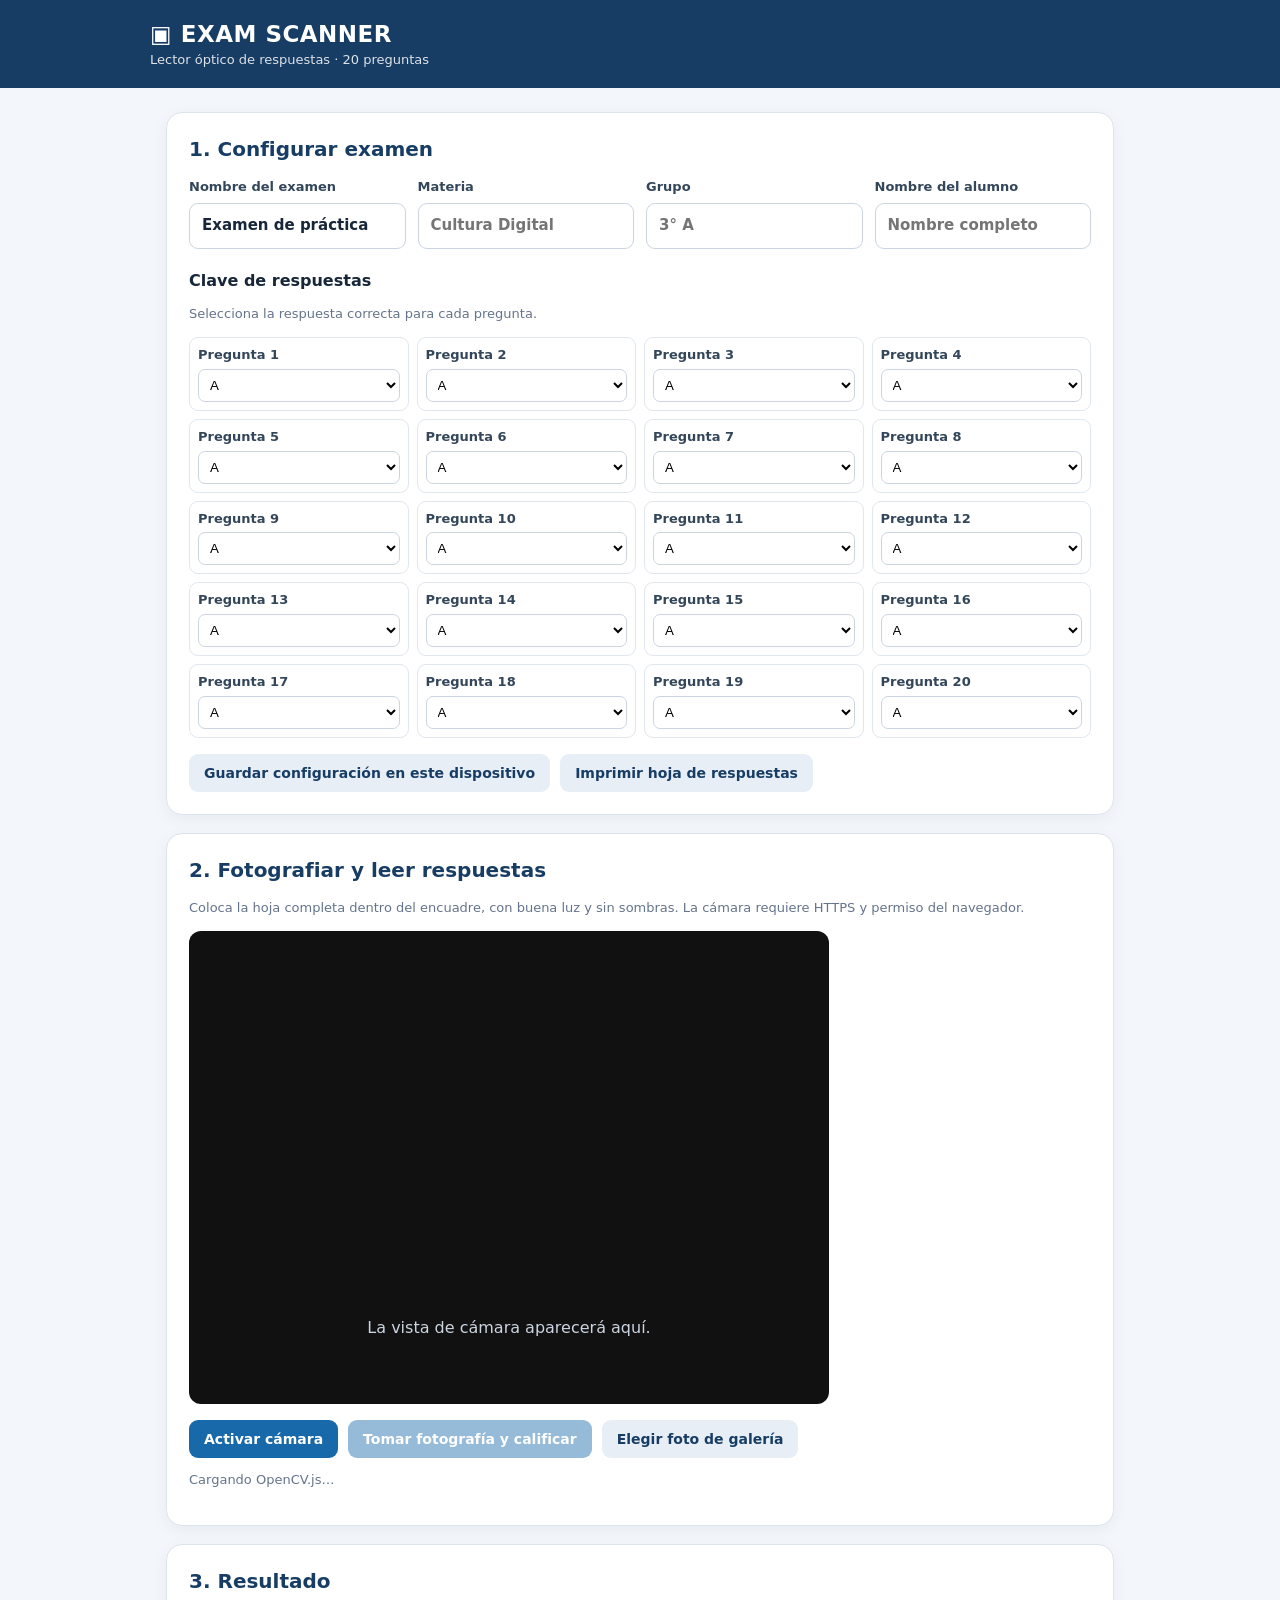
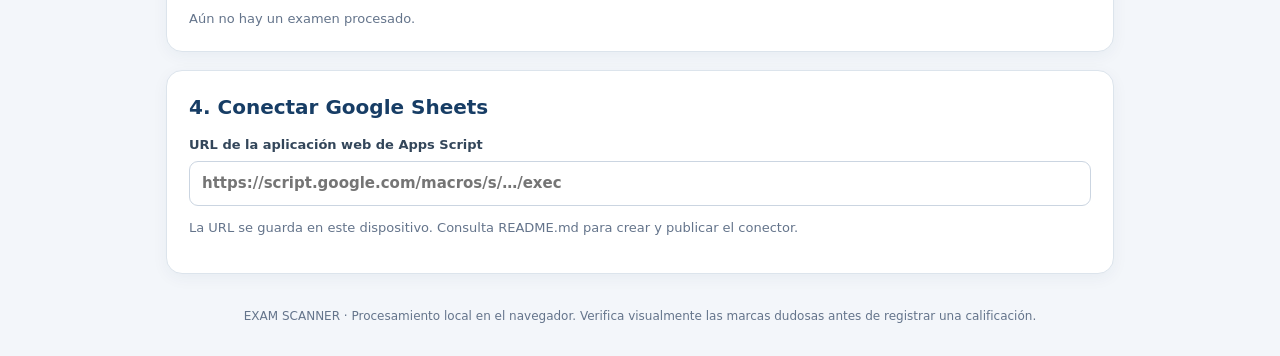
<file: index.html>
<!doctype html>
<html lang="es">
<head>
  <meta charset="utf-8">
  <meta name="viewport" content="width=device-width, initial-scale=1">
  <meta name="theme-color" content="#173d65">
  <title>EXAM SCANNER</title>
  <link rel="stylesheet" href="css/styles.css">
  <script async src="https://docs.opencv.org/4.x/opencv.js"></script>
</head>
<body>
<header class="top">
  <div class="brand">▣ EXAM SCANNER</div>
  <div class="tag">Lector óptico de respuestas · 20 preguntas</div>
</header>
<main>
  <section class="panel">
    <h1>1. Configurar examen</h1>
    <div class="formgrid">
      <label>Nombre del examen<input id="examName" value="Examen de práctica"></label>
      <label>Materia<input id="subject" placeholder="Cultura Digital"></label>
      <label>Grupo<input id="group" placeholder="3° A"></label>
      <label>Nombre del alumno<input id="student" placeholder="Nombre completo"></label>
    </div>
    <h2>Clave de respuestas</h2>
    <p class="hint">Selecciona la respuesta correcta para cada pregunta.</p>
    <div id="answerKey" class="key-grid"></div>
    <div class="actions">
      <button id="saveConfig" class="secondary">Guardar configuración en este dispositivo</button>
      <button id="downloadSheet" class="secondary">Imprimir hoja de respuestas</button>
    </div>
  </section>

  <section class="panel">
    <h1>2. Fotografiar y leer respuestas</h1>
    <p class="hint">Coloca la hoja completa dentro del encuadre, con buena luz y sin sombras. La cámara requiere HTTPS y permiso del navegador.</p>
    <div class="camera-wrap">
      <video id="video" autoplay playsinline muted></video>
      <canvas id="captureCanvas" hidden></canvas>
      <div id="cameraPlaceholder" class="placeholder">La vista de cámara aparecerá aquí.</div>
    </div>
    <div class="actions">
      <button id="startCamera">Activar cámara</button>
      <button id="takePhoto" disabled>Tomar fotografía y calificar</button>
      <label class="file-button">Elegir foto de galería<input id="fileInput" type="file" accept="image/*" capture="environment"></label>
    </div>
    <p id="opencvStatus" class="status">Cargando OpenCV.js…</p>
    <p id="scanStatus" class="status" aria-live="polite"></p>
    <canvas id="debugCanvas" class="debug"></canvas>
  </section>

  <section class="panel">
    <h1>3. Resultado</h1>
    <div id="resultEmpty" class="hint">Aún no hay un examen procesado.</div>
    <div id="result" hidden>
      <div class="stats">
        <div><strong id="score">0.00</strong><span>Calificación / 10</span></div>
        <div><strong id="hits">0</strong><span>Aciertos</span></div>
        <div><strong id="misses">0</strong><span>Errores</span></div>
        <div><strong id="blank">0</strong><span>Sin contestar</span></div>
      </div>
      <p id="resultMeta"></p>
      <div id="answersReview" class="review"></div>
      <div class="actions">
        <button id="saveSheets">Guardar resultado en Google Sheets</button>
        <button id="downloadCsv" class="secondary">Descargar CSV</button>
      </div>
    </div>
  </section>

  <section class="panel">
    <h1>4. Conectar Google Sheets</h1>
    <label>URL de la aplicación web de Apps Script
      <input id="scriptUrl" type="url" placeholder="https://script.google.com/macros/s/…/exec">
    </label>
    <p class="hint">La URL se guarda en este dispositivo. Consulta README.md para crear y publicar el conector.</p>
  </section>
</main>
<footer>EXAM SCANNER · Procesamiento local en el navegador. Verifica visualmente las marcas dudosas antes de registrar una calificación.</footer>
<script src="js/app.js"></script>
<script src="js/omr.js"></script>
</body>
</html>
</file>
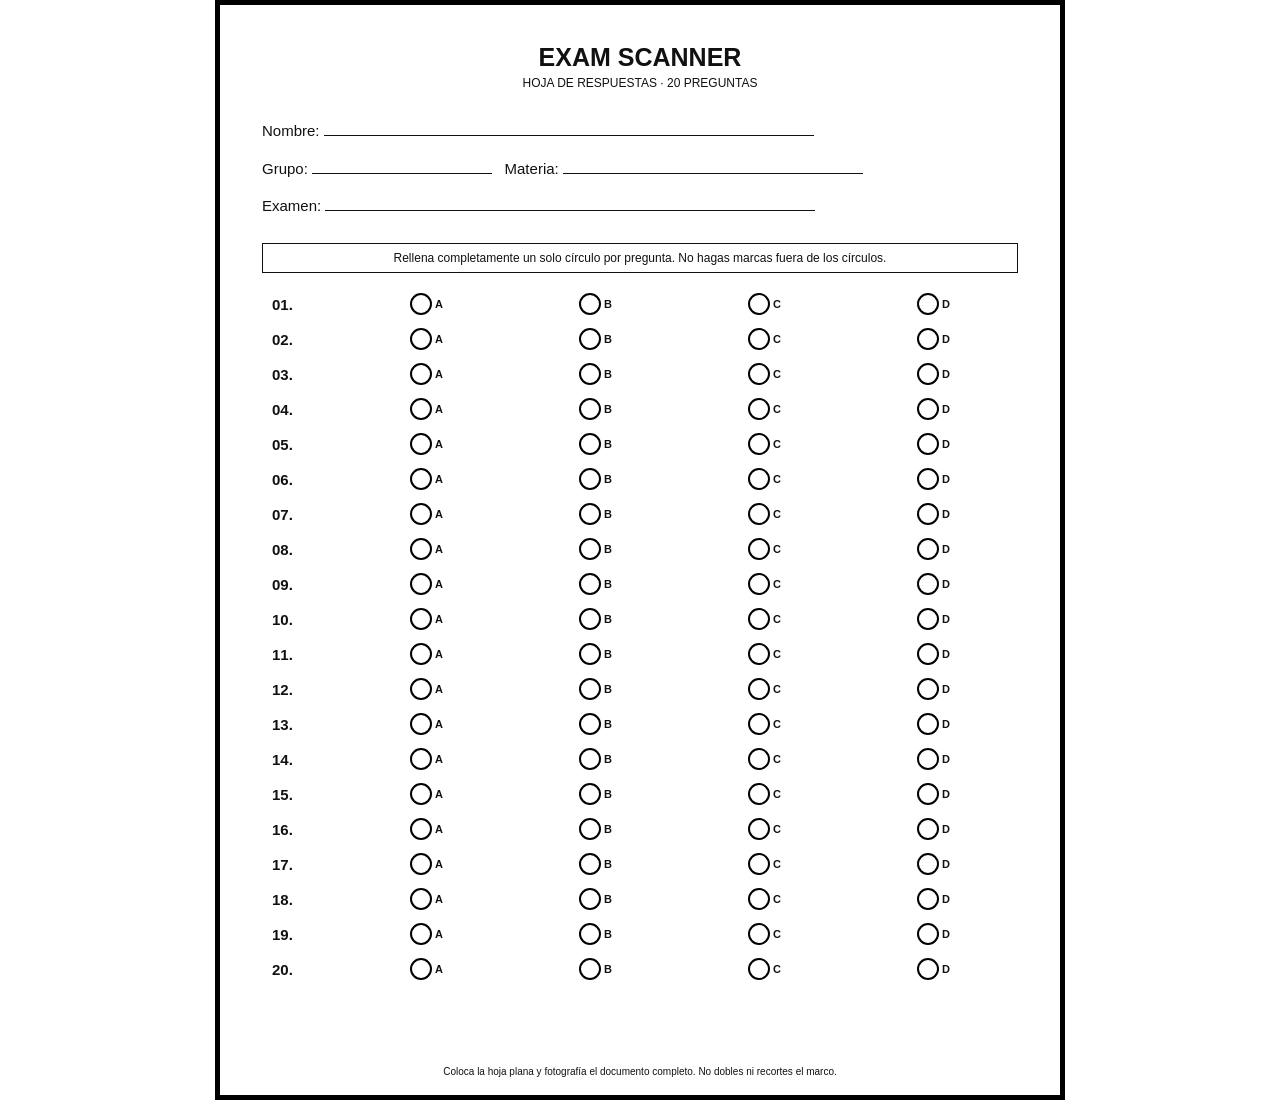
<file: plantilla/hoja-respuestas.html>
<!doctype html>
<html lang="es">
<head><meta charset="utf-8"><title>Hoja de respuestas EXAM SCANNER</title>
<style>
@page{size:letter;margin:0}*{box-sizing:border-box}body{margin:0;font-family:Arial,sans-serif;color:#111}
.sheet{width:850px;height:1100px;margin:0 auto;border:5px solid #000;padding:30px 42px;position:relative}
h1{text-align:center;font-size:25px;margin:8px 0 4px}.sub{text-align:center;font-size:12px;margin-bottom:22px}
.fields{font-size:15px;line-height:2.5;margin-bottom:18px}.line{display:inline-block;border-bottom:1px solid #111;min-width:300px;height:22px}
.instructions{text-align:center;font-size:12px;border:1px solid #111;padding:7px;margin-bottom:14px}
table{width:100%;border-collapse:collapse;table-layout:fixed}td{height:35px;font-size:15px;text-align:center}td:first-child{width:80px;text-align:left;padding-left:10px;font-weight:bold}
.bubble{display:inline-block;width:22px;height:22px;border:2px solid #000;border-radius:50%;vertical-align:middle}
.letters{font-size:11px;font-weight:bold;margin-left:3px}
.footer{position:absolute;bottom:18px;left:0;right:0;text-align:center;font-size:10px}
@media print{body{width:8.5in;height:11in}.sheet{margin:0}}
</style></head>
<body><div class="sheet">
<h1>EXAM SCANNER</h1><div class="sub">HOJA DE RESPUESTAS · 20 PREGUNTAS</div>
<div class="fields">Nombre: <span class="line" style="min-width:490px"></span><br>
Grupo: <span class="line" style="min-width:180px"></span> &nbsp; Materia: <span class="line" style="min-width:300px"></span><br>
Examen: <span class="line" style="min-width:490px"></span></div>
<div class="instructions">Rellena completamente un solo círculo por pregunta. No hagas marcas fuera de los círculos.</div>
<table id="answers"></table>
<div class="footer">Coloca la hoja plana y fotografía el documento completo. No dobles ni recortes el marco.</div>
</div>
<script>
const table=document.getElementById('answers');
for(let i=1;i<=20;i++){
 const tr=document.createElement('tr');
 tr.innerHTML=`<td>${String(i).padStart(2,'0')}.</td>`+['A','B','C','D'].map(l=>`<td><span class="bubble"></span><span class="letters">${l}</span></td>`).join('');
 table.appendChild(tr);
}
</script></body></html>
</file>
<file: css/styles.css>
*{box-sizing:border-box}body{margin:0;background:#f3f6fa;color:#172638;font:16px/1.45 system-ui,-apple-system,Segoe UI,Roboto,sans-serif}.top{background:#173d65;color:#fff;padding:18px max(18px,calc((100% - 980px)/2));}.brand{font-weight:800;font-size:23px;letter-spacing:.5px}.tag{font-size:13px;opacity:.85}main{max-width:980px;margin:24px auto;padding:0 16px}.panel{background:#fff;border:1px solid #dce4ec;border-radius:16px;padding:22px;margin:0 0 18px;box-shadow:0 4px 16px #173d650d}h1{font-size:20px;margin:0 0 14px;color:#173d65}h2{font-size:16px;margin:20px 0 8px}.formgrid{display:grid;grid-template-columns:repeat(auto-fit,minmax(210px,1fr));gap:12px}label{display:block;font-size:13px;font-weight:650;color:#33465a}input{display:block;width:100%;margin-top:6px;padding:11px 12px;border:1px solid #cbd5e1;border-radius:9px;font:inherit;font-size:15px;color:#172638}input:focus{outline:2px solid #8bb9e8;border-color:#3979b8}.key-grid{display:grid;grid-template-columns:repeat(4,minmax(0,1fr));gap:8px}.key-item{border:1px solid #e1e7ee;border-radius:9px;padding:8px}.key-item b{display:block;margin-bottom:4px}.key-item select{width:100%;padding:7px;border:1px solid #cbd5e1;border-radius:7px;background:white}.actions{display:flex;flex-wrap:wrap;gap:10px;margin-top:16px}button,.file-button{border:0;border-radius:9px;background:#1769aa;color:white;padding:11px 15px;font:600 14px system-ui;cursor:pointer;text-align:center}button:disabled{opacity:.45;cursor:not-allowed}.secondary,.file-button{background:#e8eef5;color:#173d65}.file-button input{display:none}.hint,.status{color:#64748b;font-size:13px}.camera-wrap{position:relative;max-width:640px;background:#111;border-radius:12px;overflow:hidden;min-height:180px}.camera-wrap video{display:block;width:100%;max-height:480px;object-fit:contain}.placeholder{padding:65px 15px;text-align:center;color:#cbd5e1}.stats{display:grid;grid-template-columns:repeat(4,1fr);gap:9px}.stats div{background:#eef4f9;border-radius:10px;padding:14px 8px;text-align:center}.stats strong{display:block;font-size:25px;color:#1769aa}.stats span{font-size:12px;color:#526477}.review{display:grid;grid-template-columns:repeat(5,1fr);gap:7px;margin:15px 0}.review span{padding:8px;border-radius:7px;background:#eef4f9;font-size:13px;text-align:center}.review .ok{background:#e1f4e9;color:#17633a}.review .bad{background:#fde9e7;color:#9d2d22}.review .empty{background:#f1f2f4;color:#626b75}.debug{display:none;max-width:100%;margin-top:10px;border:1px solid #dce4ec}footer{text-align:center;color:#64748b;font-size:12px;padding:10px 20px 30px}@media(max-width:520px){.panel{padding:16px}.key-grid{grid-template-columns:repeat(2,1fr)}.review{grid-template-columns:repeat(4,1fr)}.stats strong{font-size:21px}}
</file>
